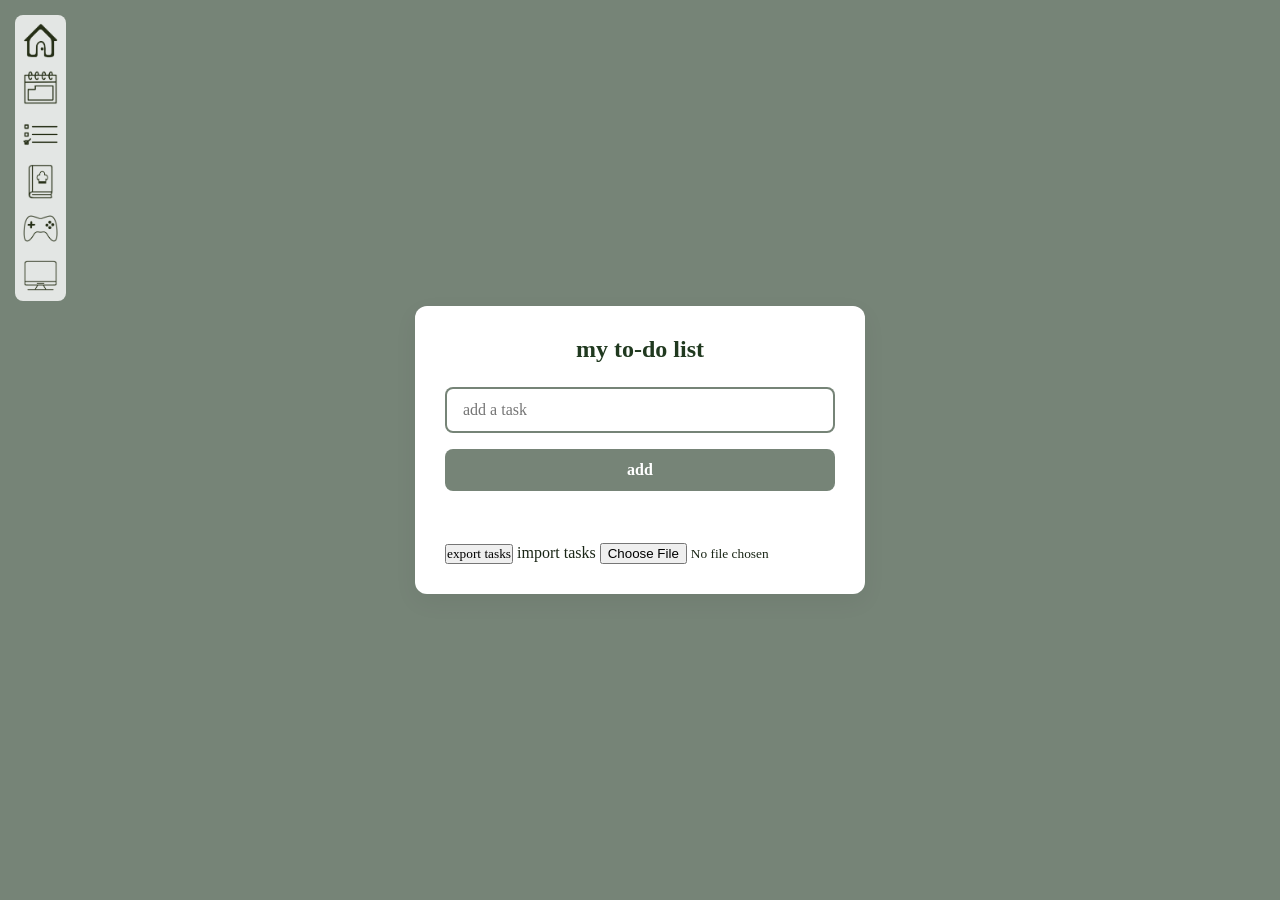
<file: todo.html>
<!DOCTYPE html>
<html lang="en">
<head>
    <meta charset="UTF-8">
    <meta name="viewport" content="width=device-width, initial-scale=1.0">
    <link rel="stylesheet" href="todo.css">
    <link rel="stylesheet" href="global.css">
    <title>todo</title>
</head>
<body>
    <div class="container">
        <h1>my to-do list</h1>
        <div class="form">
            <input type="text" id="taskInput" placeholder="add a task">
            <button id="addTaskButton">add</button>
            <ul id="taskList" class=task-list> 
            </ul>
            <ul id="completedTasksList" class=task-list>
            </ul>
        </div>

        <div class="file-actions">
            <button id="exportButton">export tasks</button>
            <label for="importInput" class="custom-file-upload">import tasks</label>
            <input type="file" id="importInput" accept=".json">
        </div>

    </div>

    <script src="./todo.js"></script>
    <script src="./global.js"></script>
</body>
</html>
</file>
<file: todo.css>
/* reset and variables */
* {
    margin: 0;
    padding: 0;
    box-sizing: border-box;
    font-family: cursive;
}

body {
    background-color: #384d39af;
    display: flex;
    justify-content: center;
    align-items: center;
    min-height: 100vh;
    color: #1a2616;
}

.container {
    background: #ffffff;
    padding: 30px;
    border-radius: 12px;
    box-shadow: 0 8px 24px rgba(0, 0, 0, 0.05);
    width: 100%;
    max-width: 450px;
}

h1 {
    font-size: 24px;
    text-align: center;
    margin-bottom: 24px;
    color: #20391f;
}

.form {
    display: flex;
    flex-direction: column;
    gap: 16px;
}

#taskInput {
    padding: 12px 16px;
    border: 2px solid #384d39af;
    border-radius: 8px;
    font-size: 16px;
    outline: none;
    transition: border-color 0.2s;
}

#taskInput:focus {
    border-color: #1a2616;
}

#addTaskButton {
    background-color: #384d39af;
    color: white;
    border: none;
    padding: 12px;
    border-radius: 8px;
    font-size: 16px;
    font-weight: 600;
    cursor: pointer;
    transition: background 0.2s;
}

#addTaskButton:hover {
    background-color: #1a2616;
}

ul {
    list-style: none;
    margin-top: 10px;
    display: flex;
    flex-direction: column;
    gap: 10px;
}

li {
    background: #f8fafc;
    padding: 12px 16px;
    border-radius: 8px;
    display: flex;
    align-items: center;
    gap: 12px;
    border: 1px solid #edf2f7;
    animation: fadeIn 0.3s ease;
}

li span {
    flex-grow: 1;
    font-size: 15px;
    word-break: break-word;
}

#completedTasksList li {
    background: #f1f5f9;
    opacity: 0.7;
}

#completedTasksList li span {
    text-decoration: line-through;
    color: #94a3b8;
}

li input[type="checkbox"] {
    width: 18px;
    height: 18px;
    cursor: pointer;
}

.deleteButton {
    background-color: #ef4444;
    color: white;
    border: none;
    padding: 6px 12px;
    border-radius: 6px;
    font-size: 13px;
    cursor: pointer;
    transition: background 0.2s;
}

.deleteButton:hover {
    background-color: #dc2626;
}

@keyframes fadeIn {
    from { opacity: 0; transform: translateY(5px); }
    to { opacity: 1; transform: translateY(0); }
}

.card-icon {
    width: 30px;  
    height: 30px; 
    object-fit: contain; 
}
</file>
<file: global.css>
/* reset and variables */
* {
    margin: 0;
    padding: 0;
    box-sizing: border-box;
    font-family: cursive;
}

body {
    background-color: #384d39af;
    display: flex;
    justify-content: center;
    align-items: center;
    min-height: 100vh;
    color: #1a2616;
}

h1 {
    font-size: 24px;
    text-align: center;
    margin-bottom: 24px;
    color: #20391f;
}

.card-icon {
  width: 40px;          
  height: auto;         
  display: block;
  transition: transform 0.2s ease; 
}


.home-btn:hover .card-icon {
  transform: scale(1.1); 
}

.cookbook-btn:hover .card-icon {
  transform: scale(1.1); 
}

.planner-btn:hover .card-icon {
  transform: scale(1.1); 
}

.todo-btn:hover .card-icon {
  transform: scale(1.1); 
}

/* Style du conteneur du menu */
.global-nav-menu {
  position: fixed;       /* Reste fixé à l'écran même quand on défile */
  top: 15px;             /* Distance par rapport au haut de l'écran */
  left: 15px;            /* Distance par rapport à la gauche de l'écran */
  display: flex;   
  flex-direction: column;      /* Aligne les boutons horizontalement (ou verticalement) */
  gap: 12px;             /* Espace entre chaque icône */
  z-index: 1000;         /* S'assure que le menu reste au-dessus de tout le reste */
  background: rgba(255, 255, 255, 0.8); /* Un fond légèrement transparent (optionnel) */
  padding: 8px;          /* Espace interne autour des icônes */
  border-radius: 8px;    /* Arrondit les angles du fond */
}

/* Style individuel des icônes de navigation */
.global-nav-menu .card-icon {
  width: 35px;           /* Taille adaptée pour le coin */
  height: auto;
  display: block;
  transition: transform 0.2s ease;
}

/* Effet de survol sur les icônes du menu */
.global-nav-menu a:hover .card-icon {
  transform: scale(1.15);
}
</file>
